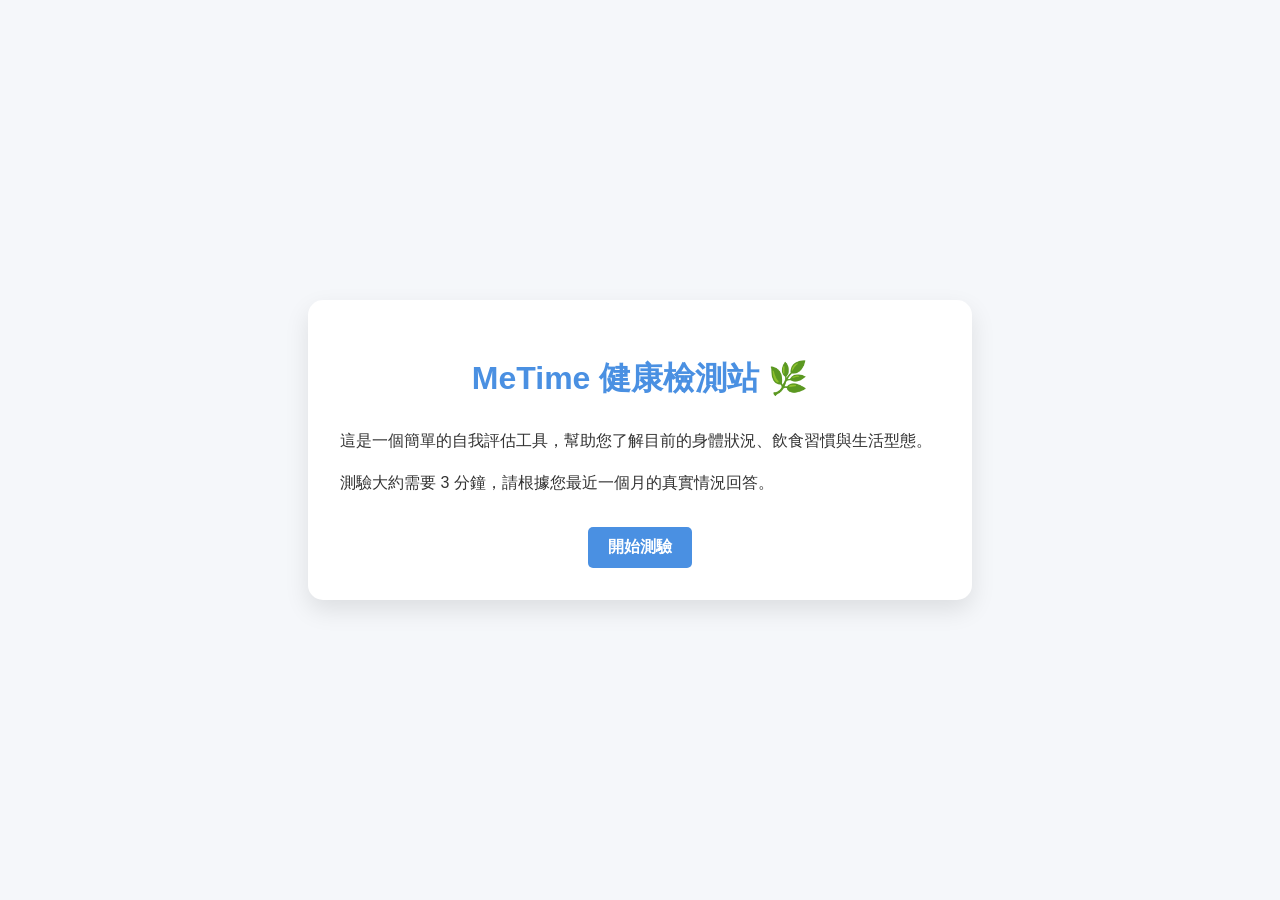
<file: index.html>
<!DOCTYPE html>
<html lang="zh-TW">
<head>
    <meta charset="UTF-8">
    <meta name="viewport" content="width=device-width, initial-scale=1.0">
    <title>MeTime - 身心健康自我檢測</title>
    <style>
        :root {
            --primary-color: #4a90e2;
            --secondary-color: #f5f7fa;
            --text-color: #333;
            --success-color: #2ecc71;
            --warning-color: #f1c40f;
            --danger-color: #e74c3c;
        }

        body {
            font-family: 'Segoe UI', Tahoma, Geneva, Verdana, sans-serif;
            line-height: 1.6;
            margin: 0;
            padding: 0;
            background-color: var(--secondary-color);
            color: var(--text-color);
            display: flex;
            justify-content: center;
            align-items: center;
            min-height: 100vh;
        }

        .container {
            background: white;
            padding: 2rem;
            border-radius: 15px;
            box-shadow: 0 10px 25px rgba(0,0,0,0.1);
            width: 90%;
            max-width: 600px;
            transition: all 0.3s ease;
        }

        h1, h2 {
            text-align: center;
            color: var(--primary-color);
            margin-bottom: 1.5rem;
        }

        .question-section {
            margin-bottom: 2rem;
        }

        .question-text {
            font-size: 1.2rem;
            margin-bottom: 1rem;
            font-weight: 600;
        }

        .options {
            display: flex;
            flex-direction: column;
            gap: 10px;
        }

        .option-btn {
            padding: 12px 20px;
            border: 2px solid #e0e0e0;
            border-radius: 8px;
            background: white;
            cursor: pointer;
            font-size: 1rem;
            transition: all 0.2s;
            text-align: left;
        }

        .option-btn:hover {
            border-color: var(--primary-color);
            background-color: #f0f7ff;
        }

        .option-btn.selected {
            background-color: var(--primary-color);
            color: white;
            border-color: var(--primary-color);
        }

        .controls {
            display: flex;
            justify-content: space-between;
            margin-top: 2rem;
        }

        button {
            padding: 10px 20px;
            border: none;
            border-radius: 5px;
            cursor: pointer;
            font-size: 1rem;
            font-weight: bold;
            transition: background 0.2s;
        }

        .btn-primary {
            background-color: var(--primary-color);
            color: white;
        }

        .btn-primary:hover {
            background-color: #357abd;
        }

        .btn-secondary {
            background-color: #e0e0e0;
            color: #555;
        }

        .btn-secondary:hover {
            background-color: #d0d0d0;
        }

        .btn-secondary:disabled {
            opacity: 0.5;
            cursor: not-allowed;
        }

        .progress-bar {
            width: 100%;
            height: 10px;
            background-color: #e0e0e0;
            border-radius: 5px;
            margin-bottom: 2rem;
            overflow: hidden;
        }

        .progress-fill {
            height: 100%;
            background-color: var(--primary-color);
            width: 0%;
            transition: width 0.3s ease;
        }

        .result-card {
            text-align: center;
            padding: 2rem;
            border-radius: 10px;
            background-color: #f8f9fa;
            margin-top: 1rem;
        }

        .score-circle {
            width: 120px;
            height: 120px;
            border-radius: 50%;
            background: var(--primary-color);
            color: white;
            display: flex;
            justify-content: center;
            align-items: center;
            font-size: 2.5rem;
            font-weight: bold;
            margin: 0 auto 1.5rem;
        }

        .category-score {
            margin: 10px 0;
            text-align: left;
        }

        .category-bar-bg {
            background: #ddd;
            height: 8px;
            border-radius: 4px;
            overflow: hidden;
        }
        
        .category-bar-fill {
            height: 100%;
            border-radius: 4px;
        }

        .suggestion-list {
            text-align: left;
            margin-top: 1.5rem;
        }
        
        .suggestion-item {
            margin-bottom: 0.8rem;
            padding-left: 1.5rem;
            position: relative;
        }

        .suggestion-item::before {
            content: "💡";
            position: absolute;
            left: 0;
        }

        .hidden {
            display: none;
        }
    </style>
</head>
<body>

<div class="container" id="app">
    <!-- Welcome Screen -->
    <div id="welcome-screen">
        <h1>MeTime 健康檢測站 🌿</h1>
        <p>這是一個簡單的自我評估工具，幫助您了解目前的身體狀況、飲食習慣與生活型態。</p>
        <p>測驗大約需要 3 分鐘，請根據您最近一個月的真實情況回答。</p>
        <div style="text-align: center; margin-top: 2rem;">
            <button class="btn-primary" onclick="startQuiz()">開始測驗</button>
        </div>
    </div>

    <!-- Quiz Screen -->
    <div id="quiz-screen" class="hidden">
        <div class="progress-bar">
            <div class="progress-fill" id="progress"></div>
        </div>
        <div id="question-container">
            <!-- Question will be injected here -->
        </div>
        <div class="controls">
            <button class="btn-secondary" id="prev-btn" onclick="prevQuestion()" disabled>上一題</button>
            <button class="btn-primary" id="next-btn" onclick="nextQuestion()">下一題</button>
        </div>
    </div>

    <!-- Result Screen -->
    <div id="result-screen" class="hidden">
        <h2>測驗結果分析</h2>
        <div class="result-card">
            <div class="score-circle" id="total-score">0</div>
            <h3>您的健康指數</h3>
            <p id="overall-feedback"></p>
        </div>

        <div id="category-breakdown" style="margin-top: 2rem;">
            <!-- Category scores will be injected here -->
        </div>

        <div class="suggestion-list" id="suggestions">
            <h3>🌱 給您的建議：</h3>
            <!-- Suggestions will be injected here -->
        </div>

        <div style="text-align: center; margin-top: 2rem;">
            <button class="btn-primary" onclick="restartQuiz()">重新測驗</button>
        </div>
    </div>
</div>

<script>
    // Data Structure
    const questions = [
        // Body Condition (0-3)
        {
            id: 1,
            category: 'body',
            text: '您覺得最近的體力狀況如何？',
            options: [
                { text: '精力充沛，很少感到疲倦', score: 10 },
                { text: '尚可，偶爾下午會累', score: 7 },
                { text: '容易疲倦，早上起床很累', score: 4 },
                { text: '整天都覺得很累，提不起勁', score: 1 }
            ]
        },
        {
            id: 2,
            category: 'body',
            text: '您的 BMI (身體質量指數) 範圍是？',
            note: '(BMI = 體重kg / 身高m²)',
            options: [
                { text: '18.5 ~ 24 (標準)', score: 10 },
                { text: '24 ~ 27 (過重) 或 17 ~ 18.5 (過輕)', score: 7 },
                { text: '27 以上 (肥胖) 或 17 以下 (過瘦)', score: 4 },
                { text: '不知道 / 沒量過', score: 5 }
            ]
        },
        {
            id: 3,
            category: 'body',
            text: '最近是否有不明原因的身體疼痛或不適？',
            options: [
                { text: '完全沒有', score: 10 },
                { text: '偶爾有一點，但不影響生活', score: 7 },
                { text: '經常發生，需要休息', score: 4 },
                { text: '一直都有，嚴重影響生活', score: 1 }
            ]
        },
        
        // Diet Habits (4-7)
        {
            id: 4,
            category: 'diet',
            text: '您每天喝水的量大約是多少？',
            options: [
                { text: '2000cc 以上', score: 10 },
                { text: '1500cc ~ 2000cc', score: 8 },
                { text: '1000cc ~ 1500cc', score: 5 },
                { text: '很少喝水，主要喝飲料', score: 2 }
            ]
        },
        {
            id: 5,
            category: 'diet',
            text: '您每週吃蔬菜水果的頻率？',
            options: [
                { text: '天天都吃，且份量足夠', score: 10 },
                { text: '天天吃，但份量不多', score: 7 },
                { text: '一週吃 3-4 次', score: 4 },
                { text: '很少吃', score: 1 }
            ]
        },
        {
            id: 6,
            category: 'diet',
            text: '您吃宵夜或油炸/含糖食物的頻率？',
            options: [
                { text: '幾乎不吃', score: 10 },
                { text: '一週 1-2 次', score: 7 },
                { text: '一週 3-4 次', score: 4 },
                { text: '幾乎天天吃', score: 1 }
            ]
        },

        // Lifestyle (8-10)
        {
            id: 7,
            category: 'life',
            text: '您平均每天的睡眠時間？',
            options: [
                { text: '7-8 小時，睡眠品質好', score: 10 },
                { text: '6-7 小時，偶爾失眠', score: 7 },
                { text: '少於 6 小時或多於 9 小時', score: 4 },
                { text: '睡眠很不規律，品質很差', score: 1 }
            ]
        },
        {
            id: 8,
            category: 'life',
            text: '您有規律運動的習慣嗎？',
            options: [
                { text: '每週 3 次以上，每次 30 分鐘以上', score: 10 },
                { text: '每週 1-2 次', score: 7 },
                { text: '偶爾動一下', score: 4 },
                { text: '幾乎不運動', score: 1 }
            ]
        },
        {
            id: 9,
            category: 'life',
            text: '您覺得目前的壓力指數如何？',
            options: [
                { text: '心情放鬆，沒什麼壓力', score: 10 },
                { text: '有點壓力，但能自我調節', score: 7 },
                { text: '壓力很大，感到焦慮', score: 4 },
                { text: '快崩潰了，無法負荷', score: 1 }
            ]
        },
        {
            id: 10,
            category: 'life',
            text: '您每天使用3C產品（手機、電腦）的非工作時間？',
            options: [
                { text: '1 小時以內', score: 10 },
                { text: '1-3 小時', score: 7 },
                { text: '3-5 小時', score: 4 },
                { text: '幾乎都在滑手機', score: 1 }
            ]
        }
    ];

    // State
    let currentQuestionIndex = 0;
    let answers = new Array(questions.length).fill(null);

    // DOM Elements
    const app = document.getElementById('app');
    const welcomeScreen = document.getElementById('welcome-screen');
    const quizScreen = document.getElementById('quiz-screen');
    const resultScreen = document.getElementById('result-screen');
    const questionContainer = document.getElementById('question-container');
    const prevBtn = document.getElementById('prev-btn');
    const nextBtn = document.getElementById('next-btn');
    const progressBar = document.getElementById('progress');

    // Functions
    function startQuiz() {
        welcomeScreen.classList.add('hidden');
        quizScreen.classList.remove('hidden');
        renderQuestion();
    }

    function renderQuestion() {
        const question = questions[currentQuestionIndex];
        
        // Update Progress
        const progress = ((currentQuestionIndex + 1) / questions.length) * 100;
        progressBar.style.width = `${progress}%`;

        // Render Question HTML
        let html = `
            <div class="question-section">
                <div class="question-text">${currentQuestionIndex + 1}. ${question.text}</div>
                ${question.note ? `<div style="font-size:0.9rem; color:#666; margin-bottom:10px;">${question.note}</div>` : ''}
                <div class="options">
        `;

        question.options.forEach((option, index) => {
            const isSelected = answers[currentQuestionIndex] === option.score;
            html += `
                <button class="option-btn ${isSelected ? 'selected' : ''}" 
                    onclick="selectOption(${option.score}, this)">
                    ${option.text}
                </button>
            `;
        });

        html += `</div></div>`;
        questionContainer.innerHTML = html;

        // Button State
        prevBtn.disabled = currentQuestionIndex === 0;
        nextBtn.disabled = answers[currentQuestionIndex] === null;
        nextBtn.innerText = currentQuestionIndex === questions.length - 1 ? '查看結果' : '下一題';
    }

    function selectOption(score, btnElement) {
        answers[currentQuestionIndex] = score;
        
        // Visual update
        const buttons = document.querySelectorAll('.option-btn');
        buttons.forEach(btn => btn.classList.remove('selected'));
        btnElement.classList.add('selected');

        // Enable next button
        nextBtn.disabled = false;
        
        // Auto advance after short delay (optional, keeping manual for now)
    }

    function prevQuestion() {
        if (currentQuestionIndex > 0) {
            currentQuestionIndex--;
            renderQuestion();
        }
    }

    function nextQuestion() {
        if (answers[currentQuestionIndex] === null) return;

        if (currentQuestionIndex < questions.length - 1) {
            currentQuestionIndex++;
            renderQuestion();
        } else {
            showResults();
        }
    }

    function showResults() {
        quizScreen.classList.add('hidden');
        resultScreen.classList.remove('hidden');

        // Calculate Scores
        const totalScore = answers.reduce((a, b) => a + b, 0);
        const maxScore = questions.length * 10; // Assuming max score per question is 10
        const percentage = Math.round((totalScore / maxScore) * 100);

        // Category Scores
        const categories = {
            body: { score: 0, max: 0, name: '身體狀況' },
            diet: { score: 0, max: 0, name: '飲食習慣' },
            life: { score: 0, max: 0, name: '生活型態' }
        };

        questions.forEach((q, index) => {
            categories[q.category].score += answers[index];
            categories[q.category].max += 10; // Assuming max is 10
        });

        // Update UI
        document.getElementById('total-score').innerText = percentage;
        
        // Overall Feedback
        const feedbackEl = document.getElementById('overall-feedback');
        if (percentage >= 85) {
            feedbackEl.innerText = "太棒了！您的身心狀況維持得非常好，請繼續保持！🌟";
            feedbackEl.style.color = "var(--success-color)";
        } else if (percentage >= 70) {
            feedbackEl.innerText = "還不錯喔！大部分習慣都很健康，只有小部分需要微調。💪";
            feedbackEl.style.color = "var(--primary-color)";
        } else if (percentage >= 50) {
            feedbackEl.innerText = "一般般。有些生活習慣可能正在悄悄影響您的健康，建議多加留意。⚠️";
            feedbackEl.style.color = "var(--warning-color)";
        } else {
            feedbackEl.innerText = "警訊！您的生活型態可能對健康造成負擔，建議立即開始調整。🚨";
            feedbackEl.style.color = "var(--danger-color)";
        }

        // Category Bars
        const catContainer = document.getElementById('category-breakdown');
        let catHtml = '';
        const suggestions = [];

        for (const key in categories) {
            const cat = categories[key];
            const catPercent = Math.round((cat.score / cat.max) * 100);
            let color = '#2ecc71';
            if (catPercent < 60) color = '#e74c3c';
            else if (catPercent < 80) color = '#f1c40f';

            catHtml += `
                <div class="category-score">
                    <div style="display:flex; justify-content:space-between;">
                        <span>${cat.name}</span>
                        <span>${catPercent}%</span>
                    </div>
                    <div class="category-bar-bg">
                        <div class="category-bar-fill" style="width: ${catPercent}%; background-color: ${color};"></div>
                    </div>
                </div>
            `;

            // Generate Suggestions
            if (catPercent < 70) {
                if (key === 'body') suggestions.push('建議安排時間找我幫你進行一個詳細健康評估，並留意身體發出的警訊。');
                if (key === 'diet') suggestions.push('嘗試多喝水，減少含糖飲料，並增加蔬果攝取量。');
                if (key === 'life') suggestions.push('試著找時間運動，並建立規律的睡眠習慣，睡前減少使用手機。');
            }
        }
        catContainer.innerHTML = catHtml;

        // Render Suggestions
        const suggEl = document.getElementById('suggestions');
        if (suggestions.length > 0) {
            suggEl.innerHTML = '<h3>🌱 給您的建議：</h3>' + suggestions.map(s => `<div class="suggestion-item">${s}</div>`).join('');
            suggEl.classList.remove('hidden');
        } else {
            suggEl.innerHTML = '<h3>🌱 給您的建議：</h3><div class="suggestion-item">您做得很好！繼續保持目前的生活方式即可。</div>';
        }
    }

    function restartQuiz() {
        currentQuestionIndex = 0;
        answers = new Array(questions.length).fill(null);
        resultScreen.classList.add('hidden');
        welcomeScreen.classList.remove('hidden');
    }
</script>

</body>
</html>
</file>
